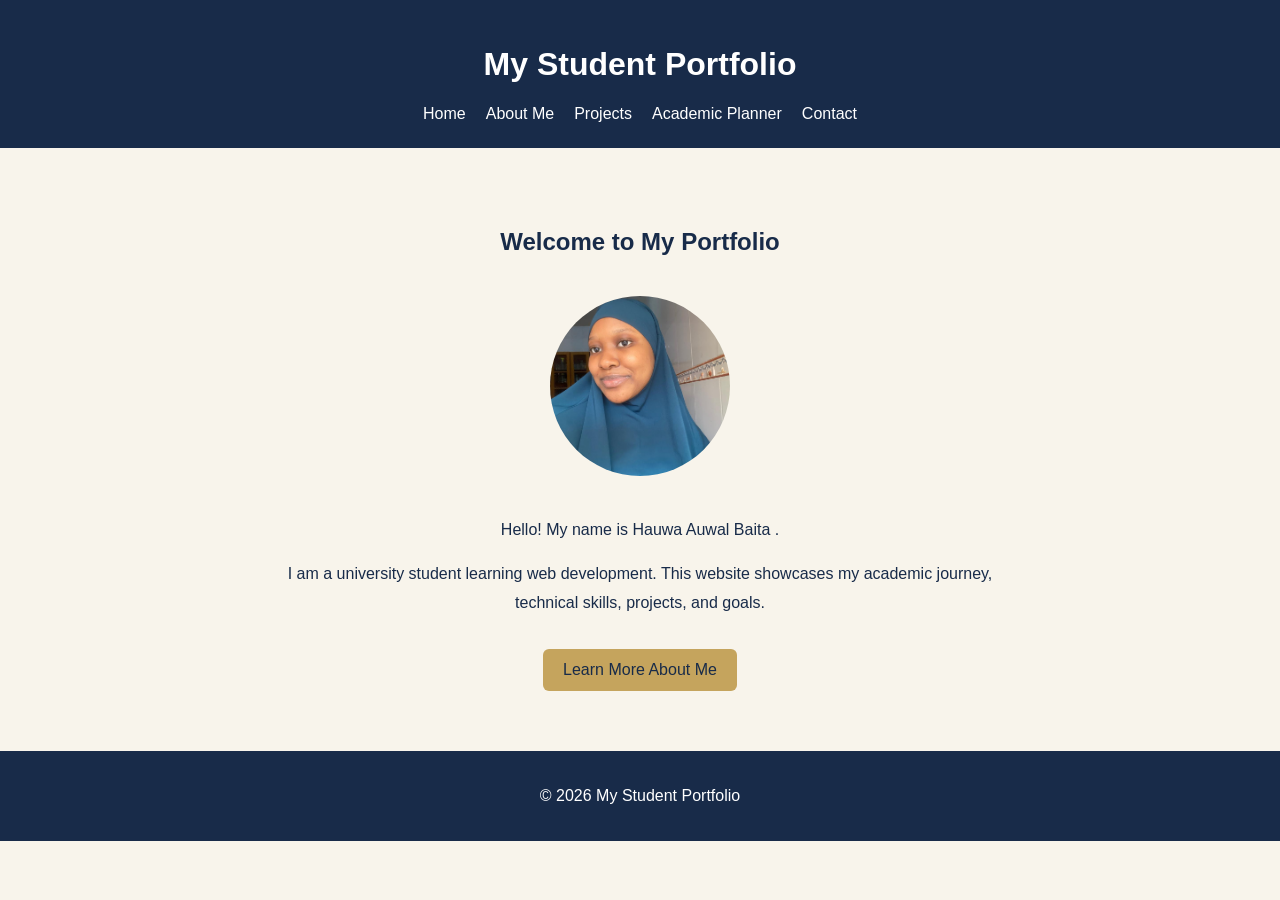
<file: index.html>
<!DOCTYPE html>
<html lang="en">
    <head>
        <meta charset="utf-8">
        <meta name="viewport"
        content="width=device-width, initial-scale=1.0">
        <title>My Student Portfolio</title>
        <link rel="stylesheet" href="style.css">

</head>

<body>

    <header>

        <h1>My Student Portfolio</h1>

        <nav>

            <a href="index.html">Home</a>

            <a href="about.html">About Me</a>

            <a href="projects.html">Projects</a>

            <a href="planner.html">Academic Planner</a>

            <a href="contact.html">Contact</a>

        </nav>

    </header>

    <main>

        <section class="welcome">

            <h2>Welcome to My Portfolio</h2>

            <img src="image 101.jpeg"

                 alt="My profile photograph"

                 width="180">

            <p>Hello! My name is Hauwa Auwal Baita .</p>

            <p>

                I am a university student learning web development.

                This website showcases my academic journey,

                technical skills, projects, and goals.

            </p>

            <a class="button" href="about.html">Learn More About Me</a>

        </section>

    </main>

    <footer>

        <p>&copy; 2026 My Student Portfolio</p>

    </footer>

</body>
</html>
</file>
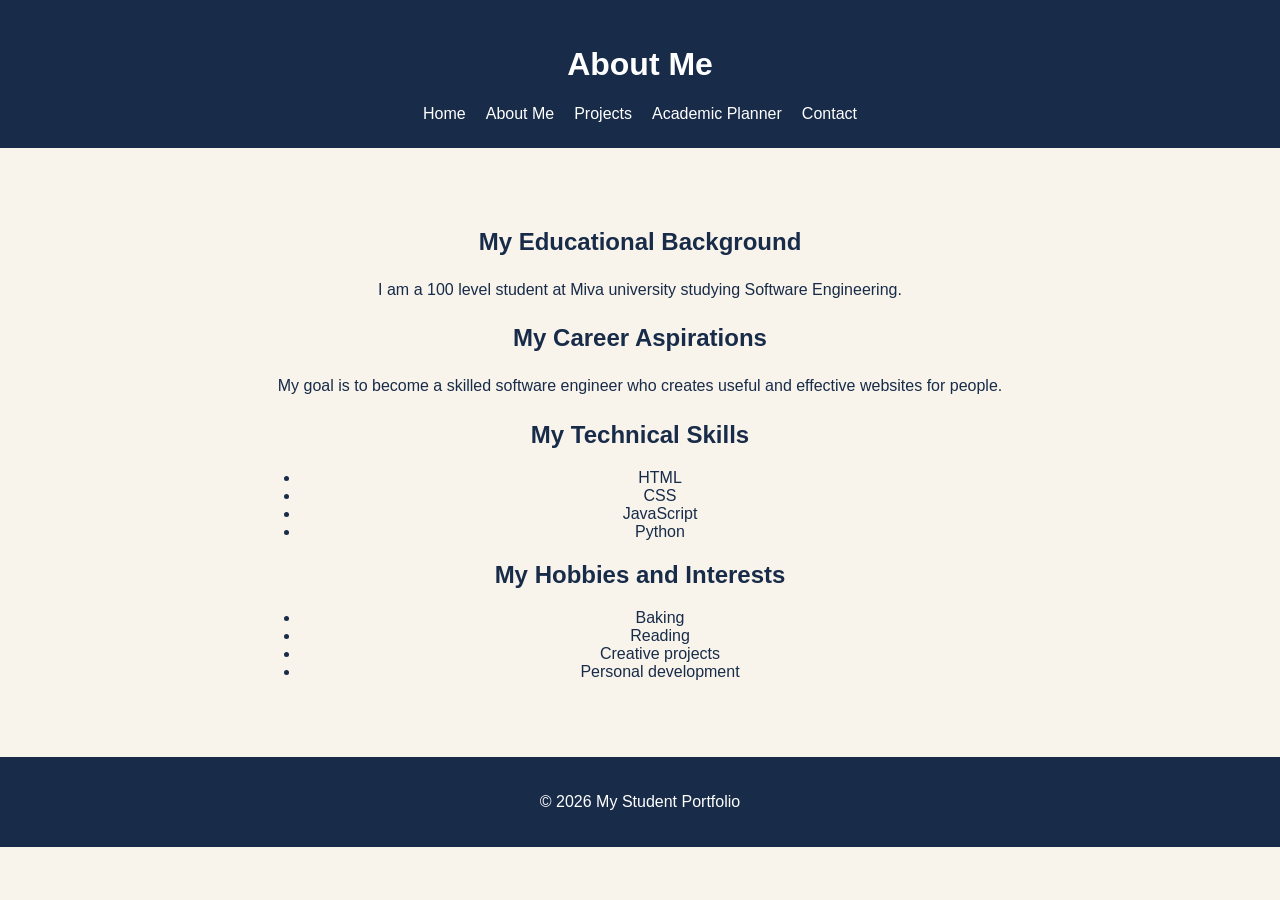
<file: about.html>
<!DOCTYPE html>

<html lang="en">

<head>

    <meta charset="UTF-8">

    <meta name="viewport" content="width=device-width, initial-scale=1.0">

    <title>About Me</title>

    <link rel="stylesheet" href="style.css">

</head>

<body>

    <header>

        <h1>About Me</h1>

        <nav>

            <a href="index.html">Home</a>

            <a href="about.html">About Me</a>

            <a href="projects.html">Projects</a>

            <a href="planner.html">Academic Planner</a>

            <a href="contact.html">Contact</a>

        </nav>

    </header>

    <main class="welcome">

        <section>

            <h2>My Educational Background</h2>

            <p>

                I am a 100 level student at Miva university  studying Software Engineering.

           </p>

        </section>

        <section>

            <h2>My Career Aspirations</h2>

            <p>

                My goal is to become a skilled software engineer 

                who creates useful and effective websites for people. 

            </p>

        </section>

        <section>

            <h2>My Technical Skills</h2>

            <ul>

                <li>HTML</li>

                <li>CSS</li>

                <li>JavaScript</li>

                <li>Python</li>

            </ul>

        </section>

        <section>

            <h2>My Hobbies and Interests</h2>

            <ul>

                <li>Baking</li>

                <li>Reading</li>

                <li>Creative projects</li>

                <li>Personal development</li>

            </ul>

        </section>

    </main>

    <footer>

        <p>&copy; 2026 My Student Portfolio</p>

    </footer>

</body>

</html>
</file>
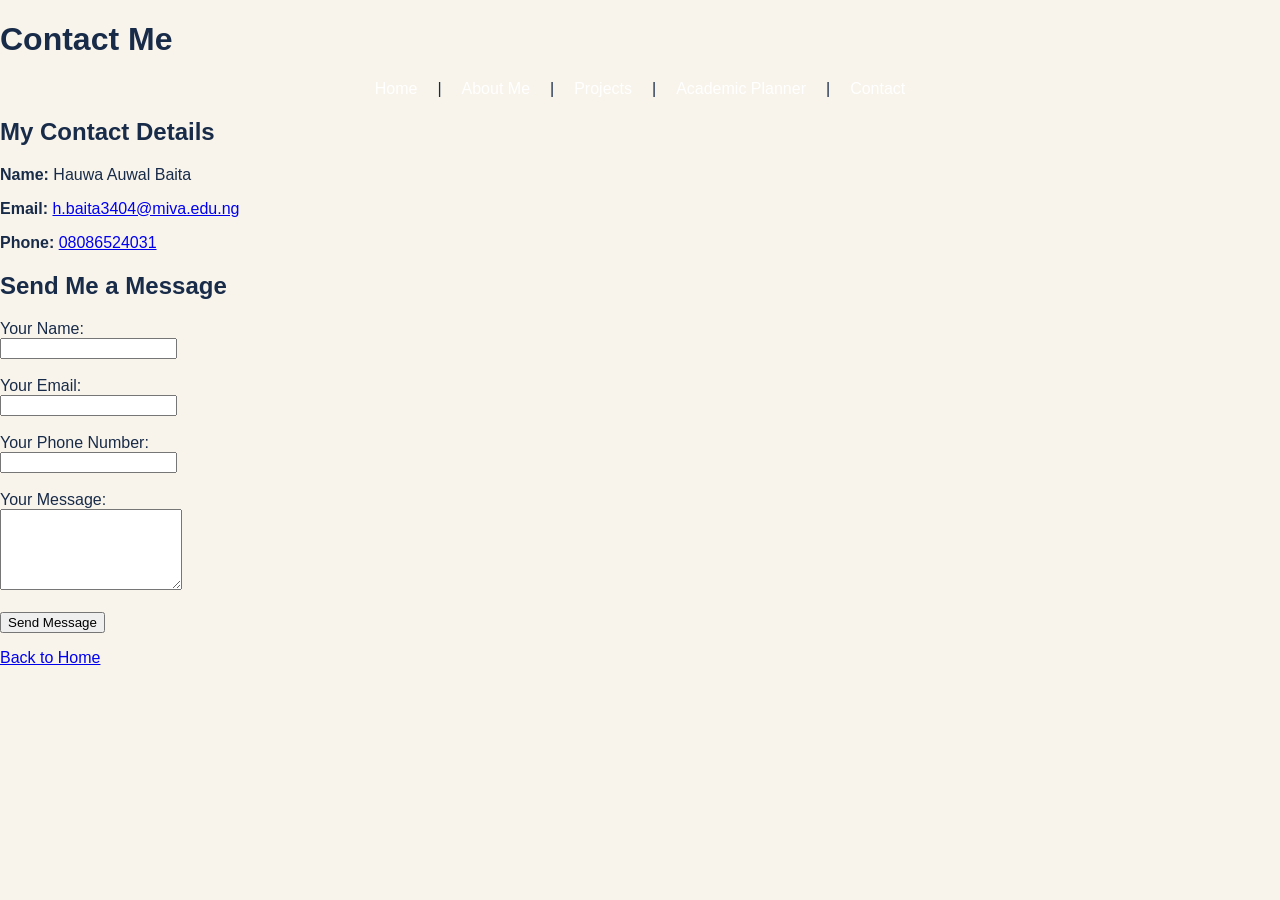
<file: contact.html>
<!DOCTYPE html>
<html>
<head>
    <title>Contact Me</title>
    <link rel="stylesheet" href="style.css">
</head>

<body>

    <h1>Contact Me</h1>

    <nav>
        <a href="index.html">Home</a> |
        <a href="about.html">About Me</a> |
        <a href="projects.html">Projects</a> |
        <a href="planner.html">Academic Planner</a> |
        <a href="contact.html">Contact</a>
    </nav>

    <h2>My Contact Details</h2>

    <p><b>Name:</b> Hauwa Auwal Baita</p>

    <p><b>Email:</b>
        <a href="mailto:h.baita3404@miva.edu.ng">
            h.baita3404@miva.edu.ng
        </a>
    </p>

    <p><b>Phone:</b>
        <a href="tel:08086524031">08086524031</a>
    </p>

    <h2>Send Me a Message</h2>

    <form id="contactForm">

        <label for="name">Your Name:</label><br>
        <input type="text" id="name" required>
        <br><br>

        <label for="email">Your Email:</label><br>
        <input type="email" id="email" required>
        <br><br>

        <label for="phone">Your Phone Number:</label><br>
        <input type="tel" id="phone" required>
        <br><br>

        <label for="message">Your Message:</label><br>
        <textarea id="message" rows="5" required></textarea>
        <br><br>

        <button type="submit">Send Message</button>

    </form>

    <p id="response"></p>

    <p><a href="index.html">Back to Home</a></p>

    <script>
        document.getElementById("contactForm").addEventListener("submit", function(event) {
            event.preventDefault();

            document.getElementById("response").textContent =
                "Thank you! Your message has been received.";

            this.reset();
        });
    </script>

</body>
</html>
</file>
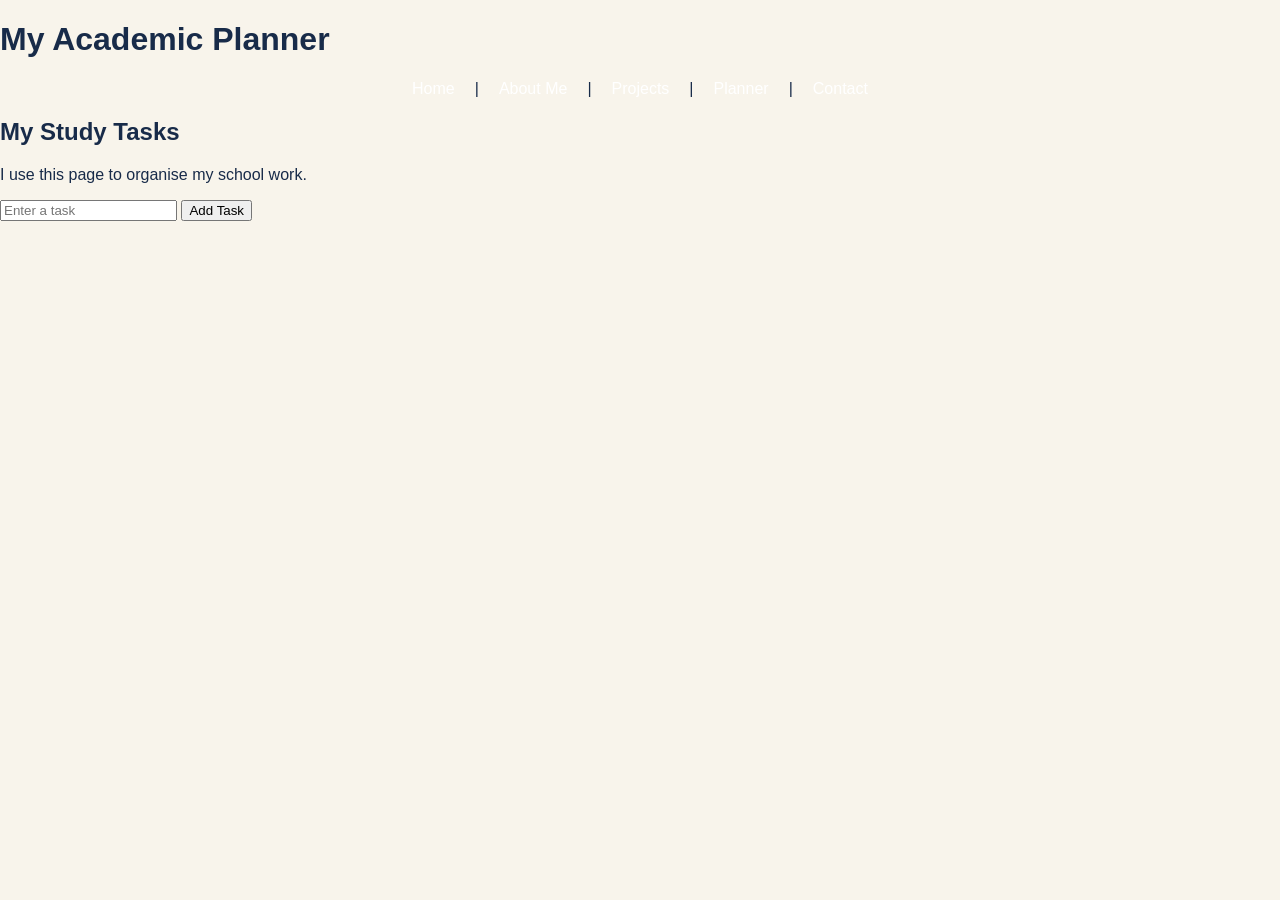
<file: planner.html>
<!DOCTYPE html>
<html>
<head>
    <title>My Academic Planner</title>
    <link rel="stylesheet" href="style.css">
</head>

<body>

    <h1>My Academic Planner</h1>

    <nav>
        <a href="index.html">Home</a> |
        <a href="about.html">About Me</a> |
        <a href="projects.html">Projects</a> |
        <a href="planner.html">Planner</a> |
        <a href="contact.html">Contact</a>
    </nav>

    <h2>My Study Tasks</h2>

    <p>I use this page to organise my school work.</p>

    <form id="taskForm">
        <input type="text" id="taskInput"
        placeholder="Enter a task" required>

        <button type="submit">Add Task</button>
    </form>

    <ul id="taskList"></ul>

    <script src="script.js"></script>

</body>
</html>
</file>
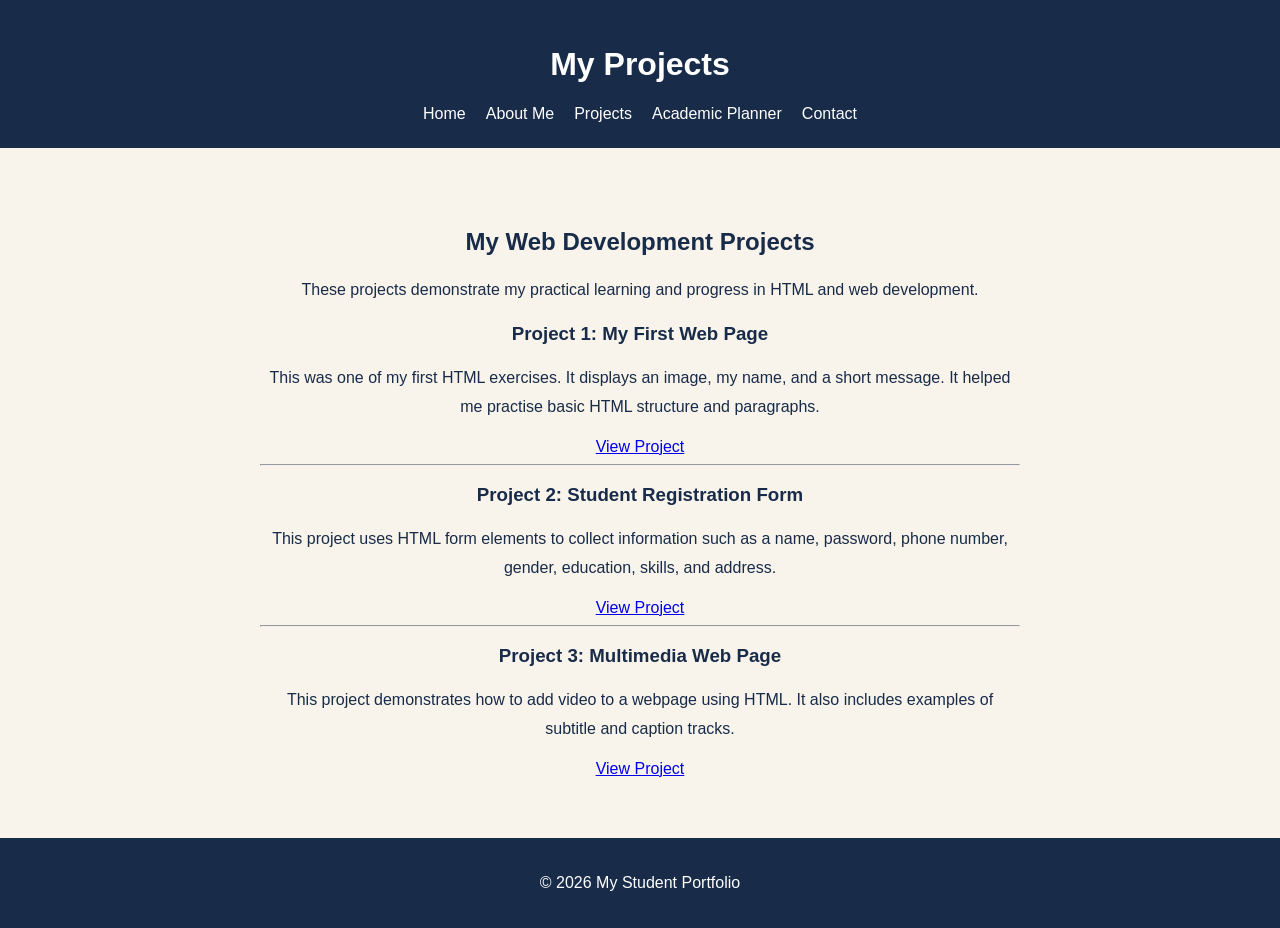
<file: projects.html>
<!DOCTYPE html>
<html lang="en">
<head>
    <meta charset="UTF-8">
    <meta name="viewport" content="width=device-width, initial-scale=1.0">
    <title>My Projects</title>
    <link rel="stylesheet" href="style.css">
</head>
<body>

    <header>
        <h1>My Projects</h1>

        <nav>
            <a href="index.html">Home</a>
            <a href="about.html">About Me</a>
            <a href="projects.html">Projects</a>
            <a href="planner.html">Academic Planner</a>
            <a href="contact.html">Contact</a>
        </nav>
    </header>

    <main class="welcome">

        <h2>My Web Development Projects</h2>

        <p>
            These projects demonstrate my practical learning
            and progress in HTML and web development.
        </p>

        <section>
            <h3>Project 1: My First Web Page</h3>

            <p>
                This was one of my first HTML exercises.
                It displays an image, my name, and a short message.
                It helped me practise basic HTML structure and paragraphs.
            </p>

            <a href="first-webpage.html">View Project</a>
        </section>

        <hr>

        <section>
            <h3>Project 2: Student Registration Form</h3>

            <p>
                This project uses HTML form elements to collect
                information such as a name, password, phone number,
                gender, education, skills, and address.
            </p>

            <a href="registration.html">View Project</a>
        </section>

        <hr>

        <section>
            <h3>Project 3: Multimedia Web Page</h3>

            <p>
                This project demonstrates how to add video to a
                webpage using HTML. It also includes examples of
                subtitle and caption tracks.
            </p>

            <a href="media.html">View Project</a>
        </section>

    </main>

    <footer>
        <p>&copy; 2026 My Student Portfolio</p>
    </footer>

</body>
</html>
</file>
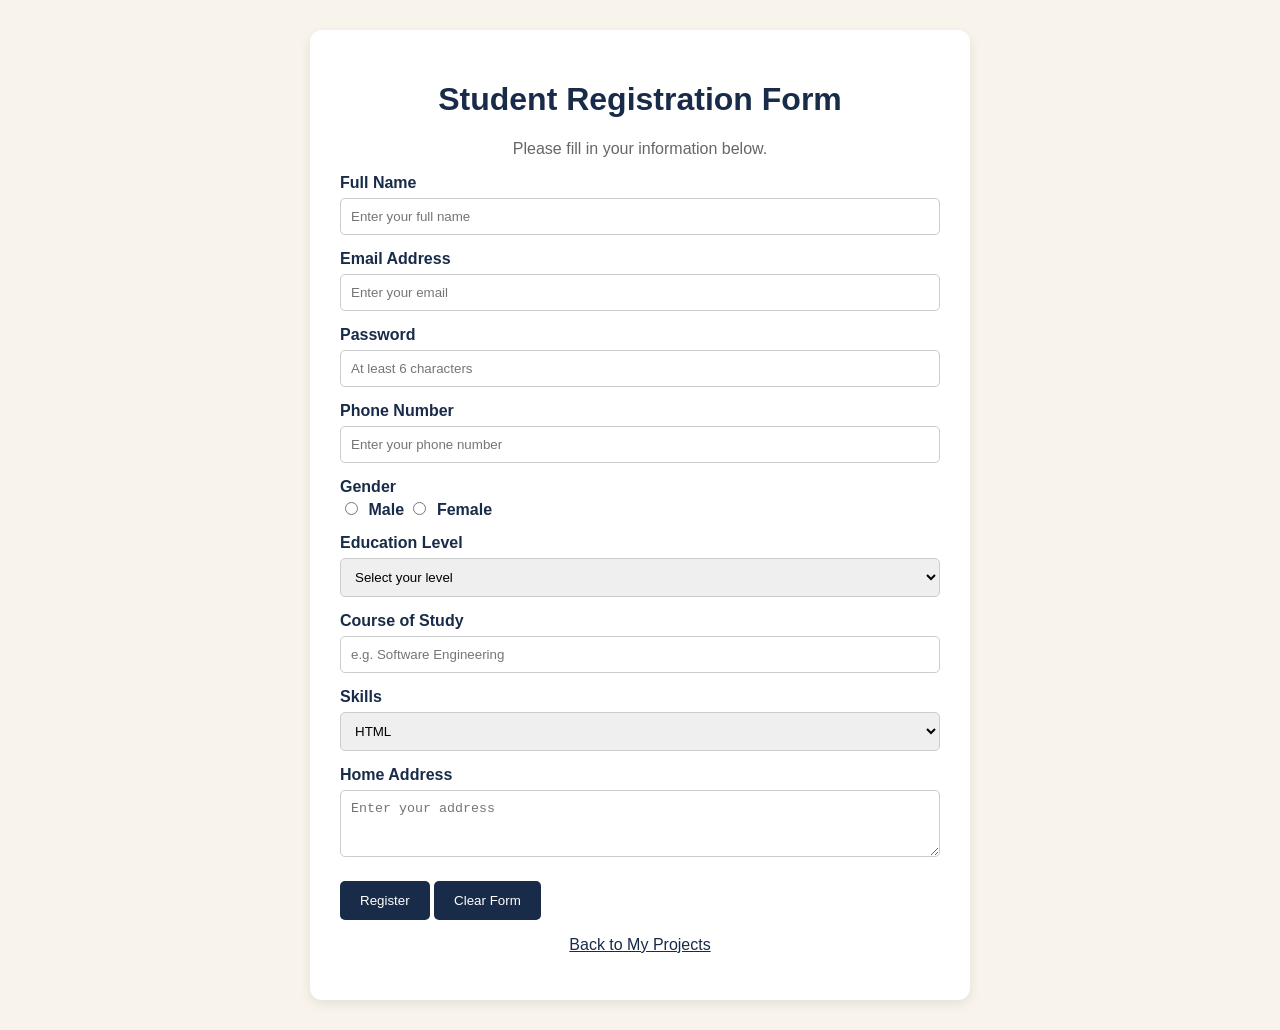
<file: registration.html>
<!DOCTYPE html>
<html lang="en">
<head>
    <meta charset="UTF-8">
    <meta name="viewport" content="width=device-width, initial-scale=1.0">
    <title>Student Registration Form</title>

    <style>
        body {
            font-family: Arial, sans-serif;
            background-color: #f8f4eb;
            color: #182b49;
            margin: 0;
            padding: 30px 15px;
        }

        .container {
            background-color: white;
            max-width: 600px;
            margin: auto;
            padding: 30px;
            border-radius: 12px;
            box-shadow: 0 4px 12px #00000015;
        }

        h1 {
            text-align: center;
            color: #182b49;
        }

        p {
            text-align: center;
            color: #666;
        }

        label {
            display: block;
            margin-top: 15px;
            font-weight: bold;
        }

        input, select, textarea {
            width: 100%;
            box-sizing: border-box;
            padding: 10px;
            margin-top: 6px;
            border: 1px solid #ccc;
            border-radius: 5px;
        }

        .option {
            display: inline-block;
            width: auto;
            margin-right: 6px;
        }

        button {
            background-color: #182b49;
            color: white;
            border: none;
            padding: 12px 20px;
            margin-top: 20px;
            border-radius: 5px;
            cursor: pointer;
        }

        button:hover {
            background-color: #c5a45d;
            color: #182b49;
        }

        a {
            color: #182b49;
        }
    </style>
</head>

<body>

<div class="container">
    <h1>Student Registration Form</h1>
    <p>Please fill in your information below.</p>

    <form id="registrationForm">

        <label for="fullname">Full Name</label>
        <input type="text" id="fullname" name="fullname"
               placeholder="Enter your full name" required>

        <label for="email">Email Address</label>
        <input type="email" id="email" name="email"
               placeholder="Enter your email" required>

        <label for="password">Password</label>
        <input type="password" id="password" name="password"
               placeholder="At least 6 characters"
               minlength="6" required>

        <label for="phone">Phone Number</label>
        <input type="tel" id="phone" name="phone"
               placeholder="Enter your phone number"
               maxlength="11" required>

        <label>Gender</label>
        <input class="option" type="radio" id="male"
               name="gender" value="Male" required>
        <label for="male" style="display:inline;">Male</label>

        <input class="option" type="radio" id="female"
               name="gender" value="Female">
        <label for="female" style="display:inline;">Female</label>

        <label for="education">Education Level</label>
        <select id="education" name="education" required>
            <option value="">Select your level</option>
            <option>Secondary School</option>
            <option>Undergraduate</option>
            <option>Graduate</option>
            <option>Postgraduate</option>
        </select>

        <label for="course">Course of Study</label>
        <input type="text" id="course" name="course"
               placeholder="e.g. Software Engineering" required>

        <label for="skills">Skills</label>
        <select id="skills" name="skills">
            <option>HTML</option>
            <option>CSS</option>
            <option>JavaScript</option>
            <option>Python</option>
            <option>Other</option>
        </select>

        <label for="address">Home Address</label>
        <textarea id="address" name="address"
                  rows="3" placeholder="Enter your address"
                  required></textarea>

        <button type="submit">Register</button>
        <button type="reset">Clear Form</button>

    </form>

    <p id="message"></p>

    <p><a href="projects.html">Back to My Projects</a></p>
</div>

<script>
    const form = document.getElementById("registrationForm");
    const message = document.getElementById("message");

    form.addEventListener("submit", function(event) {
        event.preventDefault();

        message.textContent =
            "Registration form submitted successfully!";
        message.style.color = "green";

        form.reset();
    });
</script>

</body>
</html>
</file>
<file: style.css>
* {
    box-sizing: border-box;
}

body {
    margin: 0;
    font-family: Arial, sans-serif;
    background-color: #f8f4eb;
    color: #182b49;
}

header {
    background-color: #182b49;
    color: white;
    padding: 25px;
    text-align: center;
}

nav {
    display: flex;
    justify-content: center;
    flex-wrap: wrap;
    gap: 20px;
    margin-top: 20px;
}

nav a {
    color: white;
    text-decoration: none;
    transition: color 0.3s;
}

nav a:hover {
    color: #e0bd76;
}

.welcome {
    text-align: center;
    padding: 60px 20px;
    max-width: 800px;
    margin: auto;
}

.welcome img {
    width: 180px;
    height: 180px;
    object-fit: cover;
    border-radius: 50%;
    margin: 20px 0;
}

.welcome p {
    line-height: 1.8;
}

.button {
    display: inline-block;
    background-color: #c5a45d;
    color: #182b49;
    padding: 12px 20px;
    margin-top: 15px;
    border-radius: 6px;
    text-decoration: none;
}

.button:hover {
    background-color: #dfc88f;
}

footer {
    text-align: center;
    padding: 20px;
    background-color: #182b49;
    color: white;
}

@media (max-width: 600px) {
    nav {
        flex-direction: column;
        gap: 15px;
    }

    .welcome {
        padding: 35px 15px;
    }
}
</file>
